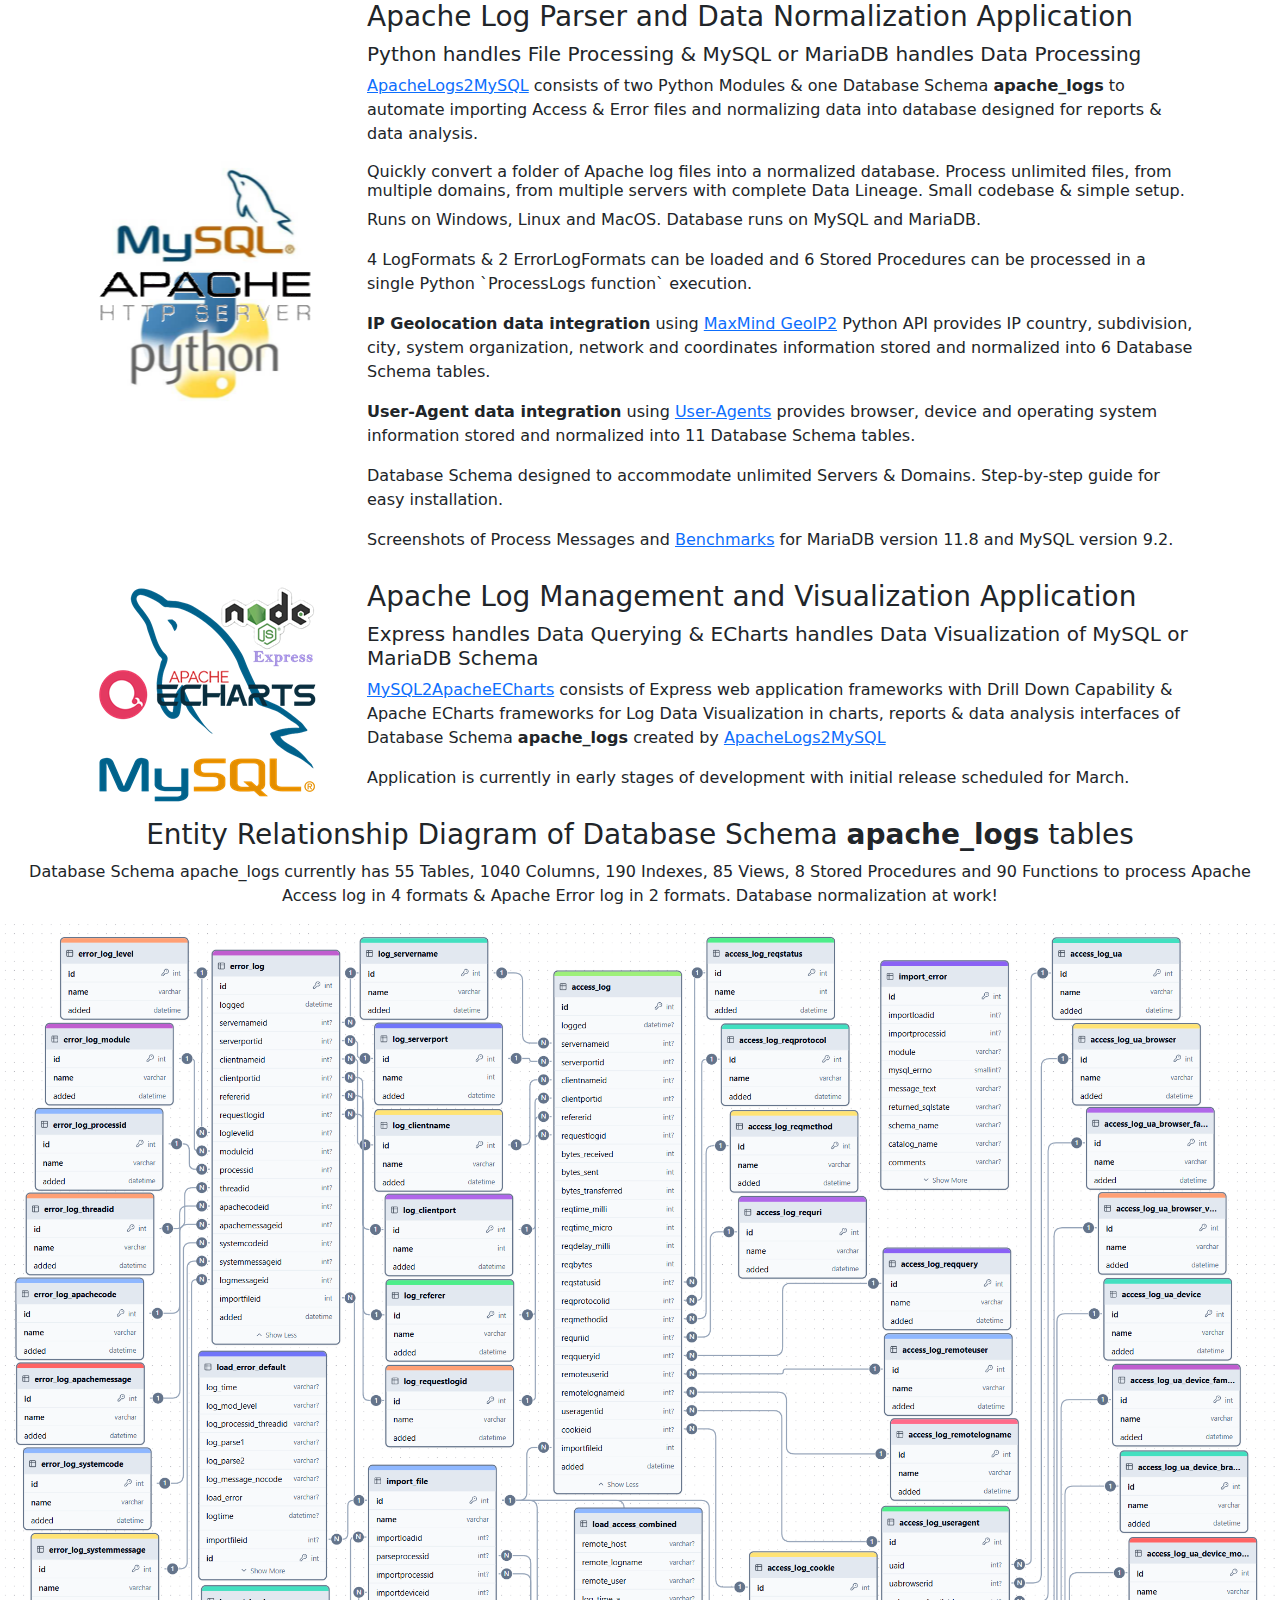
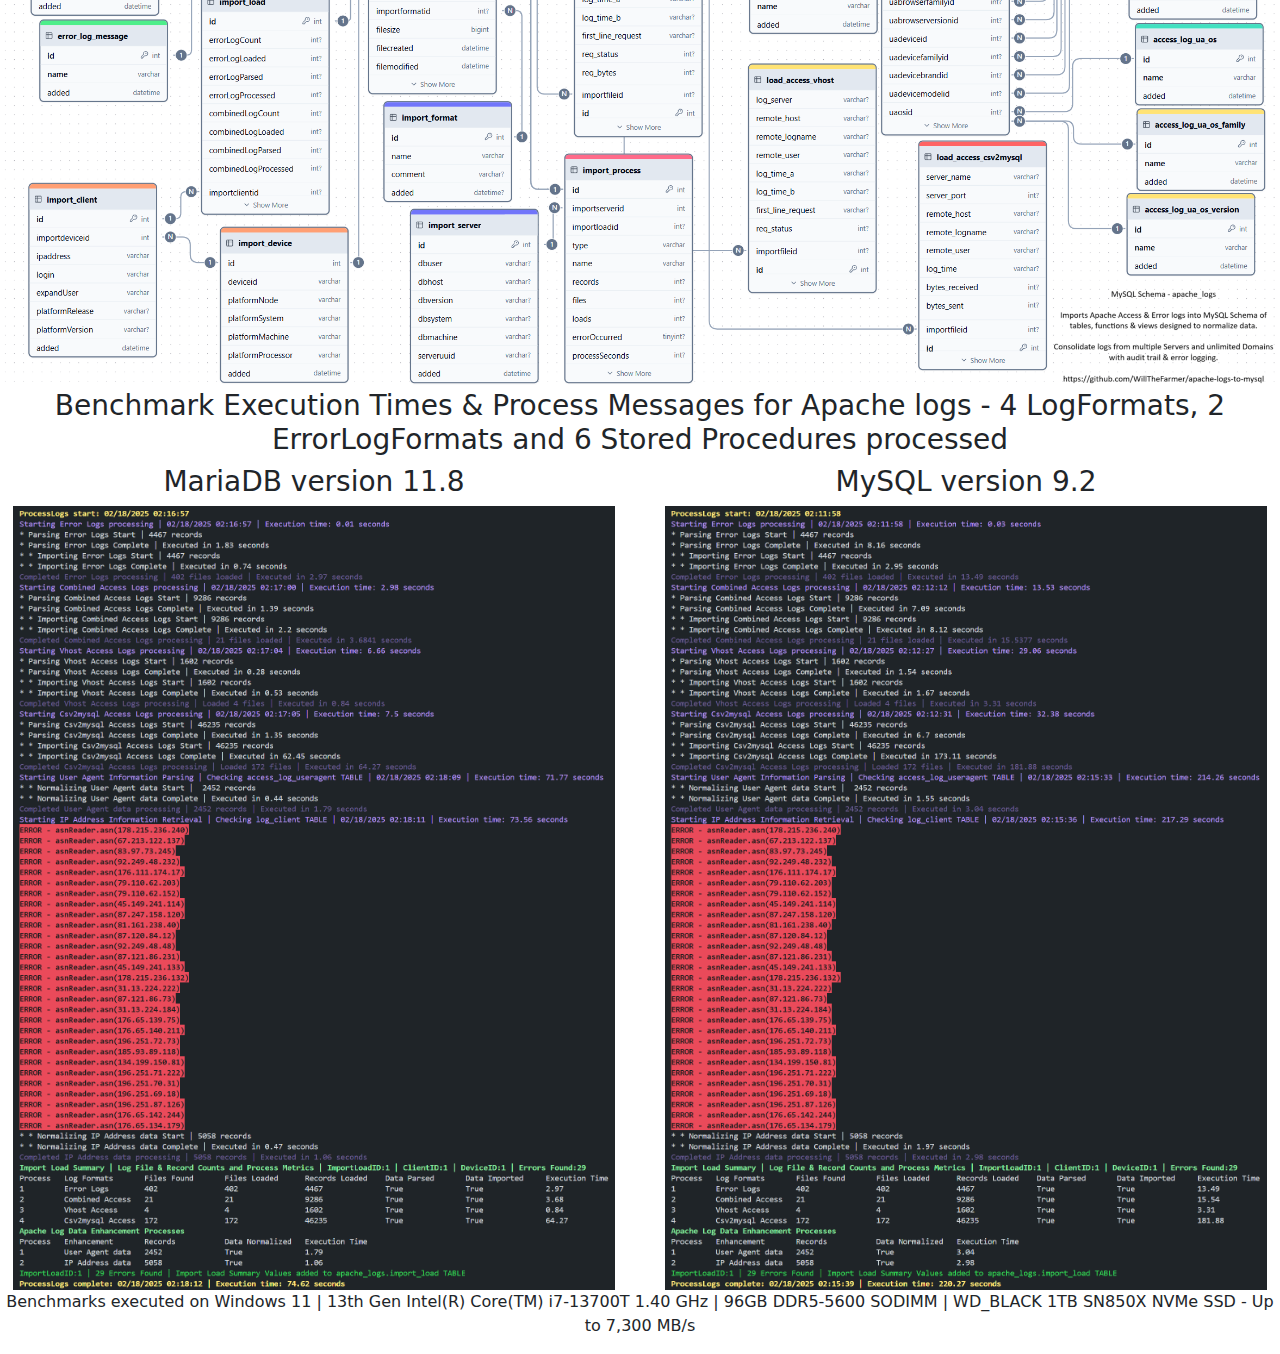
<file: index.html>
<!doctype html>
<html lang="en">
  <head>
    <meta charset="utf-8">
    <meta name="viewport" content="width=device-width, initial-scale=1">
    <title>Apache HTTP Log Parsing & MySQL Database Normalization</title>
    <meta name="description" content="Parses and Imports Apache Access & Error logs into MySQL Database designed to normalize data and track log files for unlimited Domains.">
    <meta name="keywords" content="apache, log parser, MySQL, MariaDB, Python, ECharts, LogFormat, ErrorLogFormat, Data Normalization, apache-logs-to-mysql, mysql-to-apache-echarts">
    <meta name="robots" content="index, follow">
    <meta name="geo.placename" content="Adirondack Region">
    <meta name="geo.region" content="US-NY">
    <meta name="msvalidate.01" content="51EC8B2B575578EBBBBA5B64AC506D9C" />
    <link rel="canonical" href="https://willthefarmer.github.io/" />
    <link rel="icon" type="image/png" href="assets/farm-cow.png" />
    <link href="https://cdn.jsdelivr.net/npm/bootstrap@5.3.3/dist/css/bootstrap.min.css" rel="stylesheet" integrity="sha384-QWTKZyjpPEjISv5WaRU9OFeRpok6YctnYmDr5pNlyT2bRjXh0JMhjY6hW+ALEwIH" crossorigin="anonymous">
  </head>
  <body>
    <div class="container">
      <div class="row align-items-center">
        <div class="col-md-3">
          <img src="assets/Apache_Python_MySQL.png" alt="...">
        </div>
        <div class="col-md-9">
          <h3>Apache Log Parser and Data Normalization Application</h3>
          <h5>Python handles File Processing & MySQL or MariaDB handles Data Processing</h5>
          <p><a href="https://github.com/WillTheFarmer/apache-logs-to-mysql">ApacheLogs2MySQL</a>
            consists of two Python Modules & one Database Schema <b>apache_logs</b> to automate importing Access & Error files and normalizing data into database designed for reports & data analysis.</p>
          <h6>Quickly convert a folder of Apache log files into a normalized database. Process unlimited files, from multiple domains, from multiple servers with complete Data Lineage. Small codebase & simple setup.</h6>
          <p>Runs on Windows, Linux and MacOS. Database runs on MySQL and MariaDB.</p>
          <p>4 LogFormats & 2 ErrorLogFormats can be loaded and 6 Stored Procedures can be processed in a single Python `ProcessLogs function` execution.</p>
          <p><b>IP Geolocation data integration</b> using <a href="https://pypi.org/project/geoip2/">MaxMind GeoIP2</a> Python API provides IP country, subdivision, city, system organization, 
            network and coordinates information stored and normalized into 6 Database Schema tables.
          <p><b>User-Agent data integration</b> using <a href="https://pypi.org/project/user-agents/">User-Agents</a> provides browser, device and operating system information stored and normalized into 11 Database Schema tables.</p>  
          <p>Database Schema designed to accommodate unlimited Servers & Domains. Step-by-step guide for easy installation.</p>
          <p>Screenshots of Process Messages and <a href="index.html#Benchmarks">Benchmarks</a> for MariaDB version 11.8 and MySQL version 9.2.</p>
        </div>
      </div>
      <div class="row align-items-center">
        <div class="col-md-3">
          <img src="assets/MySQL_Node_Express_Apache_Echarts.png" alt="...">
        </div>
        <div class="col-md-9">
          <h3>Apache Log Management and Visualization Application</h3>
          <h5>Express handles Data Querying & ECharts handles Data Visualization of MySQL or MariaDB Schema</h5>
          <p><a href="https://github.com/WillTheFarmer/mysql-to-apache-echarts">MySQL2ApacheECharts</a>
            consists of Express web application frameworks with Drill Down Capability & Apache ECharts frameworks for Log Data Visualization in charts, reports & data analysis 
            interfaces of Database Schema <b>apache_logs</b> created by <a href="https://github.com/WillTheFarmer/apache-logs-to-mysql">ApacheLogs2MySQL</a></p>
          <p>Application is currently in early stages of development with initial release scheduled for March.</p>
        </div>
      </div>
    </div>
    <div class="text-center">
      <h3>Entity Relationship Diagram of Database Schema <b>apache_logs</b> tables</h3>
      <p>Database Schema apache_logs currently has 55 Tables, 1040 Columns, 190 Indexes, 85 Views, 
        8 Stored Procedures and 90 Functions to process Apache Access log in 4 formats & Apache Error log in 2 formats. Database normalization at work!</p>
      <img src="./assets/entity_relationship_diagram.png" class="img-fluid" alt="...">
    </div>
    <div class="row text-center" id='Benchmarks'>
      <h3>Benchmark Execution Times & Process Messages for Apache logs - 4 LogFormats, 2 ErrorLogFormats and 6 Stored Procedures processed</h3>
      <div class="col" id='Maria-Benchmark'>
        <a name='Maria-Benchmark'></a>
        <h3>MariaDB version 11.8</h3>
        <img class="mx-auto" style="width: 96%;" src="./assets/benchmark-mariadb-118.png">
      </div>
      <div class="col" id='MySQL-Benchmark'>
        <a name='MySQL-Benchmark'></a>
        <h3>MySQL version 9.2</h3>
        <img class="mx-auto" style="width: 96%;" src="./assets/benchmark-mysql-92.png">
      </div>
      <p>Benchmarks executed on Windows 11 | 13th Gen Intel(R) Core(TM) i7-13700T 1.40 GHz | 96GB DDR5-5600 SODIMM | WD_BLACK 1TB SN850X NVMe SSD - Up to 7,300 MB/s</p>
    </div>
  <script src="https://cdn.jsdelivr.net/npm/bootstrap@5.3.3/dist/js/bootstrap.bundle.min.js" integrity="sha384-YvpcrYf0tY3lHB60NNkmXc5s9fDVZLESaAA55NDzOxhy9GkcIdslK1eN7N6jIeHz" crossorigin="anonymous"></script>
  </body>
</html>
</file>
